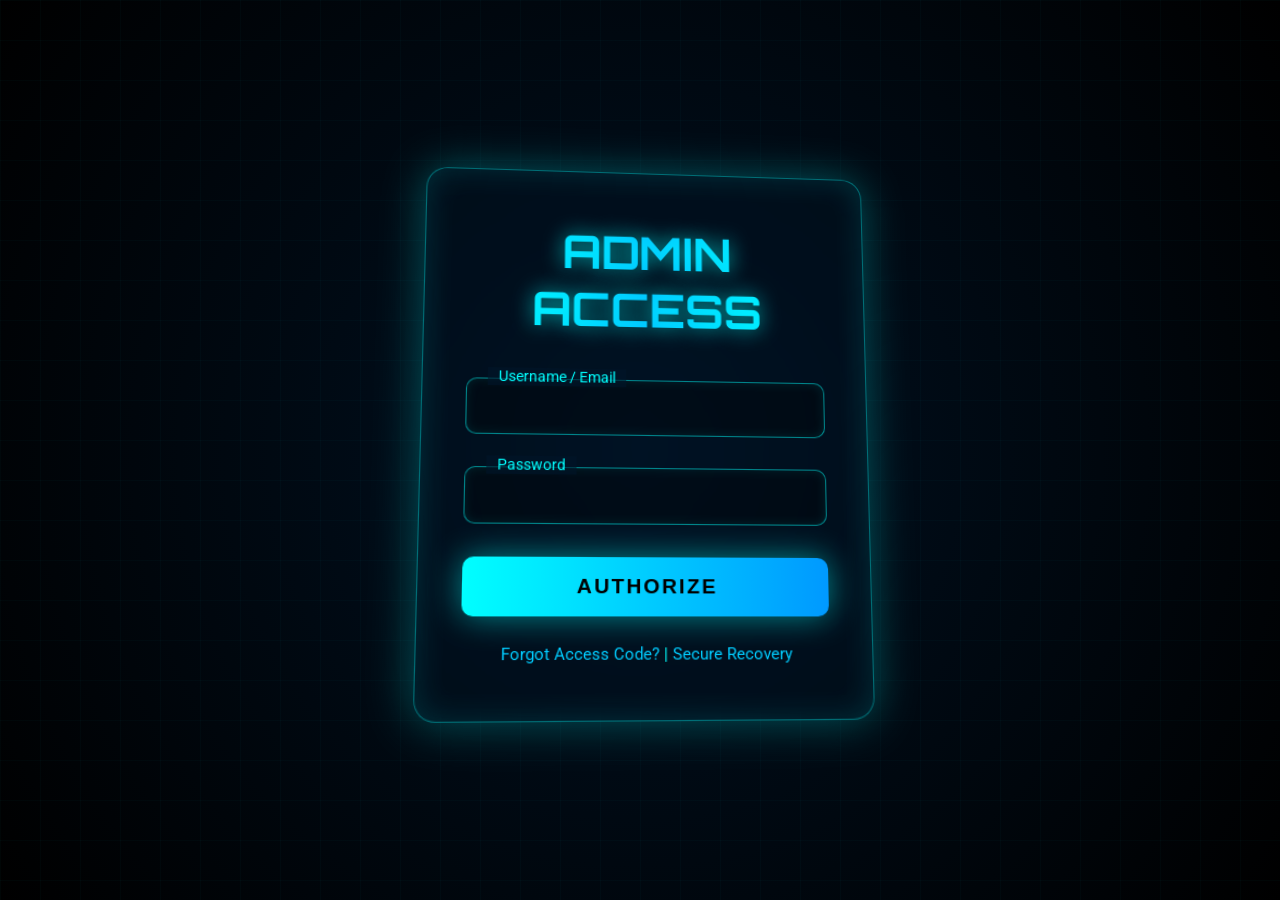
<file: sas-1.0-attendance/frontend/admin_login.html>
<!DOCTYPE html>
<html lang="en">
<head>
  <meta charset="UTF-8" />
  <meta name="viewport" content="width=device-width, initial-scale=1.0"/>
  <title>Admin Interface</title>
  <link href="https://fonts.googleapis.com/css2?family=Orbitron:wght@400;700&family=Roboto:wght@300&display=swap" rel="stylesheet"/>
  <style>
    * {
      margin: 0;
      padding: 0;
      box-sizing: border-box;
    }

    body {
      height: 100vh;
      background: radial-gradient(circle at center, #001122 0%, #000000 100%);
      font-family: 'Roboto', sans-serif;
      color: #00ffff;
      overflow: hidden;
      display: flex;
      align-items: center;
      justify-content: center;
      perspective: 1200px; 
    }


    .bg-grid {
      position: fixed;
      inset: 0;
      background: 
        linear-gradient(rgba(0, 255, 255, 0.04) 1px, transparent 1px),
        linear-gradient(90deg, rgba(0, 255, 255, 0.04) 1px, transparent 1px);
      background-size: 40px 40px;
      opacity: 0.6;
      animation: scan 12s linear infinite;
    }

    @keyframes scan {
      0% { transform: translateY(-100%); }
      100% { transform: translateY(100%); }
    }

    .holo-container {
      position: relative;
      width: 420px;
      padding: 50px 40px;
      background: rgba(0, 20, 40, 0.25);
      border: 1px solid rgba(0, 255, 255, 0.4);
      border-radius: 20px;
      backdrop-filter: blur(12px);
      box-shadow: 
        0 0 40px rgba(0, 255, 255, 0.3),
        inset 0 0 30px rgba(0, 255, 255, 0.15);
      transform-style: preserve-3d;
      transform: rotateX(8deg) rotateY(5deg) translateZ(80px);
      transition: transform 0.8s ease;
    }

    .holo-container:hover {
      transform: rotateX(12deg) rotateY(8deg) translateZ(120px);
    }

    h1 {
      font-family: 'Orbitron', sans-serif;
      font-size: 2.8rem;
      text-align: center;
      margin-bottom: 40px;
      background: linear-gradient(90deg, #00ffff, #00bfff, #00ffff);
      -webkit-background-clip: text;
      -webkit-text-fill-color: transparent;
      text-shadow: 0 0 20px rgba(0, 255, 255, 0.7);
      animation: glow-text 3s ease-in-out infinite alternate;
    }

    @keyframes glow-text {
      from { text-shadow: 0 0 10px rgba(0, 255, 255, 0.5); }
      to   { text-shadow: 0 0 30px rgba(0, 255, 255, 0.9), 0 0 50px rgba(0, 255, 255, 0.6); }
    }

    .form-group {
      position: relative;
      margin-bottom: 30px;
    }

    input {
      width: 100%;
      padding: 15px 20px;
      background: rgba(0, 0, 0, 0.3);
      border: 1px solid rgba(0, 255, 255, 0.5);
      border-radius: 10px;
      color: #00ffff;
      font-size: 1.1rem;
      outline: none;
      transition: all 0.4s;
      box-shadow: inset 0 0 10px rgba(0, 255, 255, 0.1);
    }

    input:focus {
      border-color: #00ffff;
      box-shadow: 0 0 25px rgba(0, 255, 255, 0.6), inset 0 0 15px rgba(0, 255, 255, 0.3);
      transform: translateZ(20px);
    }

    label {
      position: absolute;
      top: -10px;
      left: 20px;
      background: rgba(0, 20, 40, 0.6);
      padding: 0 10px;
      font-size: 0.9rem;
      color: #00ffff;
      pointer-events: none;
      transition: all 0.3s;
    }

    input:focus + label,
    input:not(:placeholder-shown) + label {
      top: -22px;
      font-size: 0.8rem;
      color: #00bfff;
    }

    .btn {
      width: 100%;
      padding: 16px;
      background: linear-gradient(90deg, #00ffff, #0099ff);
      border: none;
      border-radius: 10px;
      color: #000;
      font-size: 1.2rem;
      font-weight: bold;
      cursor: pointer;
      box-shadow: 0 0 30px rgba(0, 255, 255, 0.5);
      transition: all 0.5s;
      text-transform: uppercase;
      letter-spacing: 2px;
    }

    .btn:hover {
      transform: translateY(-5px) translateZ(30px);
      box-shadow: 0 0 60px rgba(0, 255, 255, 0.8);
      background: linear-gradient(90deg, #00ffff, #00ccff);
    }

    .extras {
      text-align: center;
      margin-top: 25px;
      font-size: 0.95rem;
    }

    .extras a {
      color: #00ccff;
      text-decoration: none;
      transition: color 0.3s;
    }

    .extras a:hover {
      color: #00ffff;
      text-shadow: 0 0 10px #00ffff;
    }
  </style>
</head>
<body>
  <div class="bg-grid"></div>

  <div class="holo-container">
    <h1>ADMIN ACCESS</h1>
    <form>
      <div class="form-group">
        <input type="text" id="username" placeholder=" " required/>
        <label for="username">Username / Email</label>
      </div>
      <div class="form-group">
        <input type="password" id="password" placeholder=" " required/>
        <label for="password">Password</label>
      </div>
      <button type="submit" class="btn">Authorize</button>
    </form>
    <div class="extras">
      <a href="#">Forgot Access Code?</a> | <a href="#">Secure Recovery</a>
    </div>
  </div>
</body>
</html>
</file>
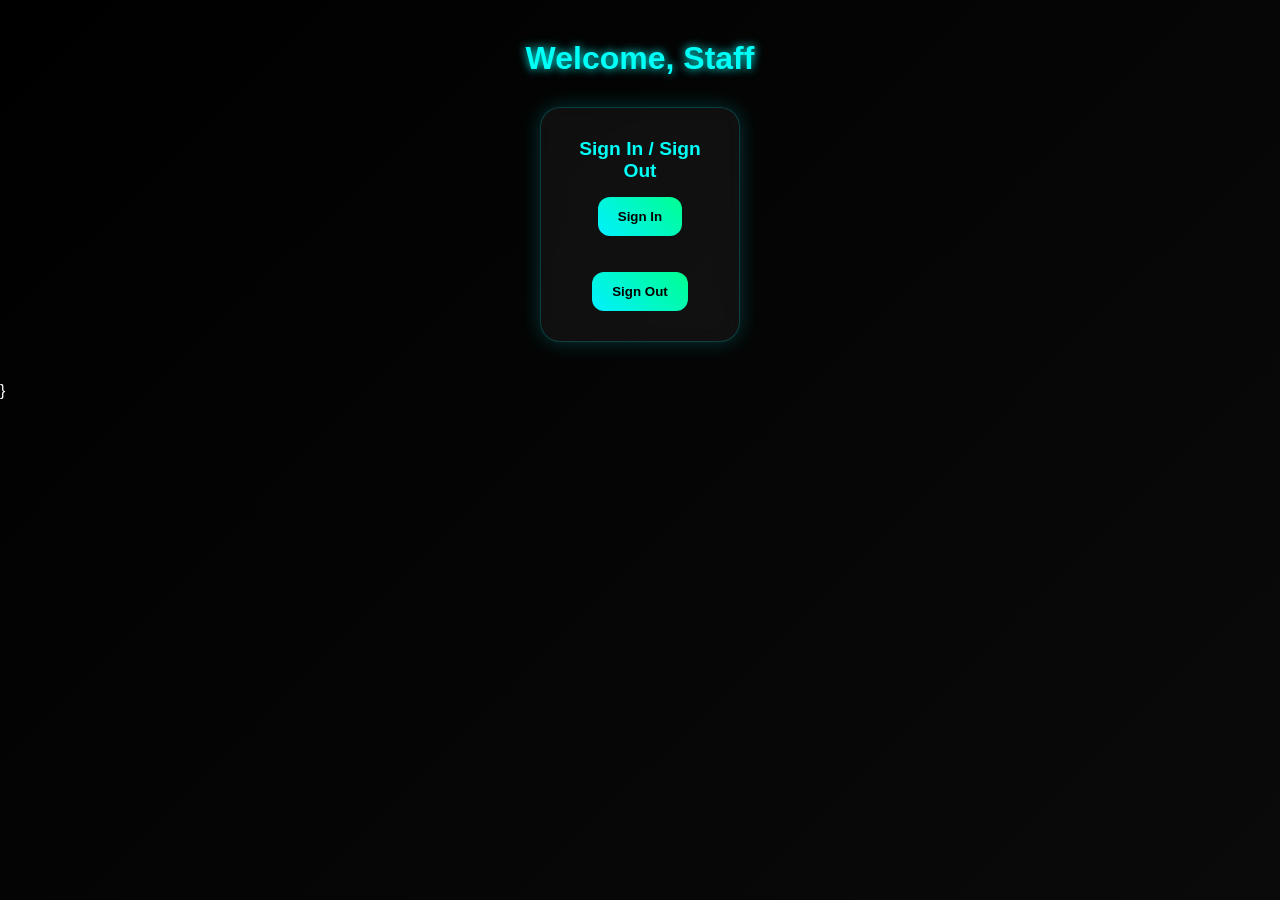
<file: sas-1.0-attendance/frontend/staff_dashboard.html>
<!DOCTYPE html>
<html lang="en">

<head>
    <meta charset="UTF-8">
    <meta name="viewport" content="width=device-width, initial-scale=1.0">
    <title> SAS 1.0</title>
    <link rel="stylesheet" href="style3.css">
</head>

<body>
    <div class="dashboard-container">
        <h1>Welcome, <span id="staffName">Staff</span></h1>

        <div class="dashboard-cards">
            <div class="holo-card">
                <h3>Sign In / Sign Out</h3>
                <button onclick="signIn()" class="holo-btn">Sign In</button><br>
                <br>
                <br>
                <button onclick="signOut()" class="holo-btn">Sign Out</button>
            </div>
        </div>
    </div>

    <script>
        function showPopup(message, type = "info") {
            
            let existing = document.querySelector('.popup');
            if (existing) existing.remove();

      
            const popup = document.createElement('div');
            popup.className = 'popup ' + type;
            popup.textContent = message;
            document.body.appendChild(popup);

            setTimeout(() => popup.remove(), 3000);
       
        function loadUserInfo() {
            fetch('../backend/get_user_info.php')
                .then(response => response.json())
                .then(data => {
                    if (data.error) {
                        window.location.href = 'staff_login.html';
                    } else {
                        document.getElementById('staffName').textContent = data.full_name;
                    }
                })
                .catch(err => console.error(err));
        }

      
        function signIn() {
            fetch('../backend/record_attendance.php?action=sign_in')
                .then(res => res.json())
                .then(data => showPopup(data.message, data.status))
                .catch(err => console.error(err));
        }

        function signOut() {
            fetch('../backend/record_attendance.php?action=sign_out')
                .then(res => res.json())
                .then(data => showPopup(data.message, data.status))
                .catch(err => console.error(err));
        }
        window.onload = loadUserInfo;
    </script>
</body>

</html>
        }
</file>
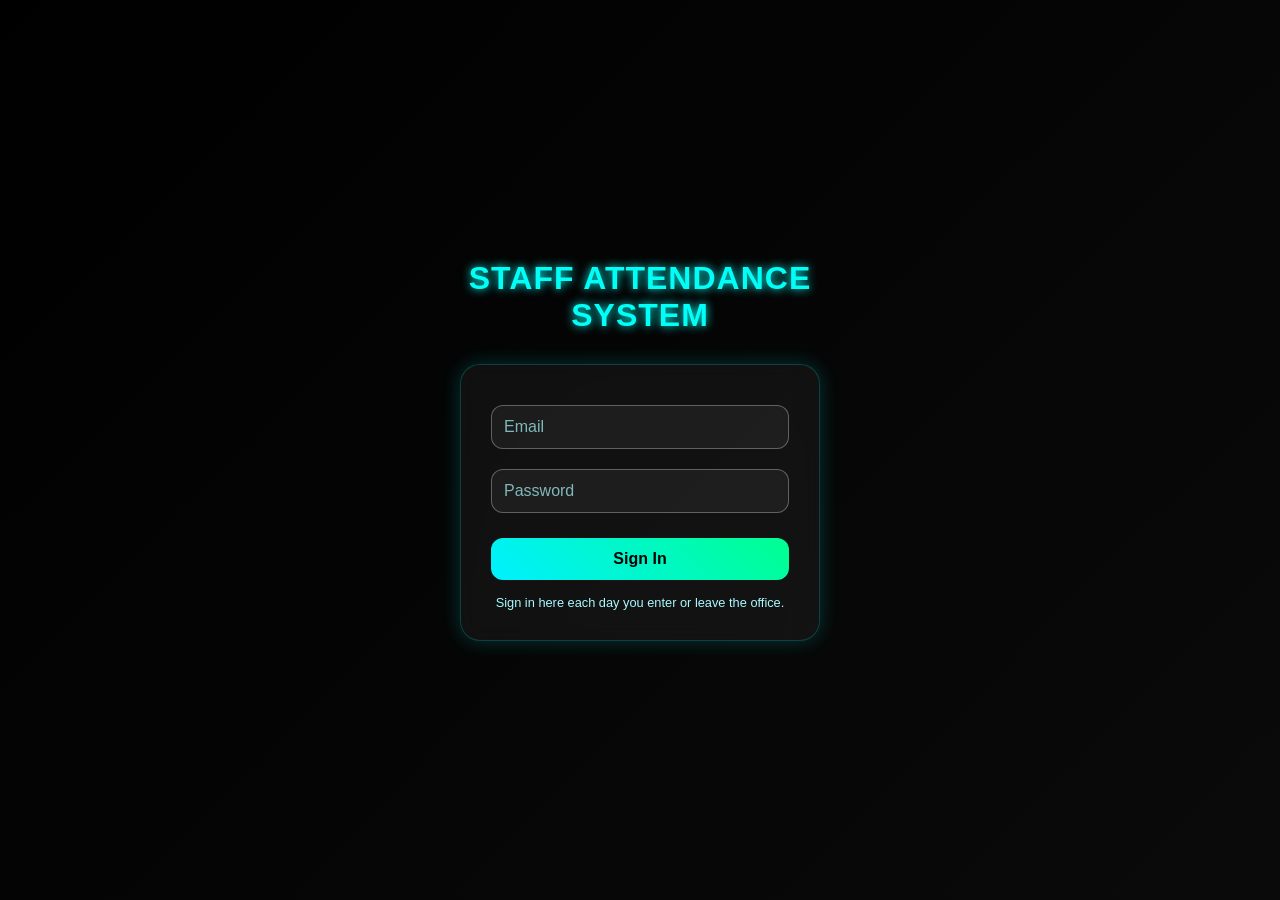
<file: sas-1.0-attendance/frontend/staff_login.html>
<!DOCTYPE html>
<html lang="en">

<head>
    <meta charset="UTF-8">
    <meta name="viewport" content="width=device-width, initial-scale=1.0">
    <title>Login Interface - SAS 1.0</title>
    <link rel="stylesheet" href="style2.css">
</head>

<body>
    <div class="login-container">
        <h1>Staff Attendance System</h1>
        <div class="login-card">
            <form id="staffLoginForm" method="POST" action="../backend/staff_login.php">
                <input type="email" name="email" placeholder="Email" required>
                <input type="password" name="password" placeholder="Password" required>
                <button type="submit" class="holo-btn">Sign In</button>
            </form>
            <p class="login-note">Sign in here each day you enter or leave the office.</p>
        </div>
    </div>
    <script>
        // Simple client-side check
        document.getElementById('staffLoginForm').addEventListener('submit', function(e) {
            const email = this.email.value.trim();
            const password = this.password.value.trim();
            if (email === '' || password === '') {
                alert('Please enter both email and password.');
                e.preventDefault();
            }
        });
    </script>
</body>


</html>
</file>
<file: sas-1.0-attendance/frontend/style3.css>
/* ---------- DASHBOARD PAGE STYLING ---------- */


/* General Reset */


/* ---------- Holographic Pop-up ---------- */

.popup {
    position: fixed;
    top: 20px;
    right: 20px;
    padding: 15px 25px;
    border-radius: 15px;
    font-weight: bold;
    color: #000;
    background: linear-gradient(135deg, #00f0ff, #00ff90);
    box-shadow: 0 0 20px #00ffcc;
    z-index: 1000;
    opacity: 0;
    transform: translateY(-20px);
    animation: popupAnim 0.5s forwards;
}

.popup.success {
    background: linear-gradient(45deg, #00ff90, #00f0ff);
}

.popup.error {
    background: linear-gradient(45deg, #ff4c4c, #ff0000);
}

.popup.info {
    background: linear-gradient(45deg, #00f0ff, #00ff90);
}

@keyframes popupAnim {
    to {
        opacity: 1;
        transform: translateY(0);
    }
}

* {
    margin: 0;
    padding: 0;
    box-sizing: border-box;
}

body {
    font-family: 'Segoe UI', Tahoma, Geneva, Verdana, sans-serif;
    background: linear-gradient(135deg, #000000, #0a0a0a);
    color: #fff;
    min-height: 100vh;
}


/* Dashboard Container */

.dashboard-container {
    width: 100%;
    max-width: 900px;
    padding: 40px 20px;
    text-align: center;
    margin: auto;
}

.dashboard-container h1 {
    font-size: 2rem;
    margin-bottom: 30px;
    color: #00fff7;
    text-shadow: 0 0 10px #00fff7;
}


/* Holographic Cards */

.dashboard-cards {
    display: flex;
    justify-content: center;
    gap: 30px;
    flex-wrap: wrap;
}

.holo-card {
    background: rgba(255, 255, 255, 0.05);
    border: 1px solid rgba(0, 255, 255, 0.2);
    backdrop-filter: blur(10px);
    border-radius: 20px;
    padding: 30px;
    width: 200px;
    box-shadow: 0 0 20px rgba(0, 255, 255, 0.2);
    transition: transform 0.3s, box-shadow 0.3s;
}

.holo-card:hover {
    transform: translateY(-5px) rotateX(2deg);
    box-shadow: 0 0 30px rgba(0, 255, 255, 0.4);
}

.holo-card h3 {
    margin-bottom: 15px;
    font-size: 1.2rem;
    color: #00fff7;
}

.holo-card p,
.holo-card a {
    font-size: 1rem;
    color: #aafaff;
    text-decoration: none;
}


/* Buttons */

.holo-btn {
    padding: 12px 20px;
    border-radius: 12px;
    border: none;
    font-weight: bold;
    background: linear-gradient(45deg, #00f0ff, #00ff90);
    color: #000;
    cursor: pointer;
    transition: transform 0.2s, box-shadow 0.2s;
}

.holo-btn:hover {
    transform: scale(1.05);
    box-shadow: 0 0 20px #00ffcc;
}


/* Responsive */

@media (max-width: 768px) {
    .dashboard-cards {
        flex-direction: column;
        align-items: center;
    }
}
</file>
<file: sas-1.0-attendance/frontend/style2.css>
/* ---------- LOGIN PAGE STYLING ---------- */


/* General Reset */

* {
    margin: 0;
    padding: 0;
    box-sizing: border-box;
}

body {
    font-family: 'Segoe UI', Tahoma, Geneva, Verdana, sans-serif;
    background: linear-gradient(135deg, #000000, #0a0a0a);
    color: #fff;
    min-height: 100vh;
    display: flex;
    justify-content: center;
    align-items: center;
}


/* Login Container */

.login-container {
    width: 100%;
    max-width: 400px;
    text-align: center;
    padding: 40px 20px;
}

.login-container h1 {
    font-size: 2rem;
    margin-bottom: 30px;
    text-transform: uppercase;
    letter-spacing: 1px;
    color: #00fff7;
    text-shadow: 0 0 10px #00fff7;
}


/* Login Card */

.login-card {
    background: rgba(255, 255, 255, 0.05);
    border: 1px solid rgba(0, 255, 255, 0.2);
    backdrop-filter: blur(10px);
    border-radius: 20px;
    padding: 30px;
    box-shadow: 0 0 20px rgba(0, 255, 255, 0.2);
}

.login-card input {
    width: 100%;
    padding: 12px;
    margin: 10px 0;
    border-radius: 12px;
    border: 1px solid rgba(255, 255, 255, 0.3);
    background: rgba(255, 255, 255, 0.05);
    color: #fff;
    font-size: 1rem;
}

.login-card input::placeholder {
    color: #aafaff;
    opacity: 0.7;
}

.login-card .holo-btn {
    width: 100%;
    padding: 12px;
    margin-top: 15px;
    border: none;
    border-radius: 12px;
    font-weight: bold;
    background: linear-gradient(45deg, #00f0ff, #00ff90);
    color: #000;
    cursor: pointer;
    transition: transform 0.2s, box-shadow 0.2s;
    font-size: 1rem;
}

.login-card .holo-btn:hover {
    transform: scale(1.05);
    box-shadow: 0 0 20px #00ffcc;
}

.login-card .login-note {
    font-size: 0.8rem;
    margin-top: 15px;
    color: #aafaff;
}
</file>
